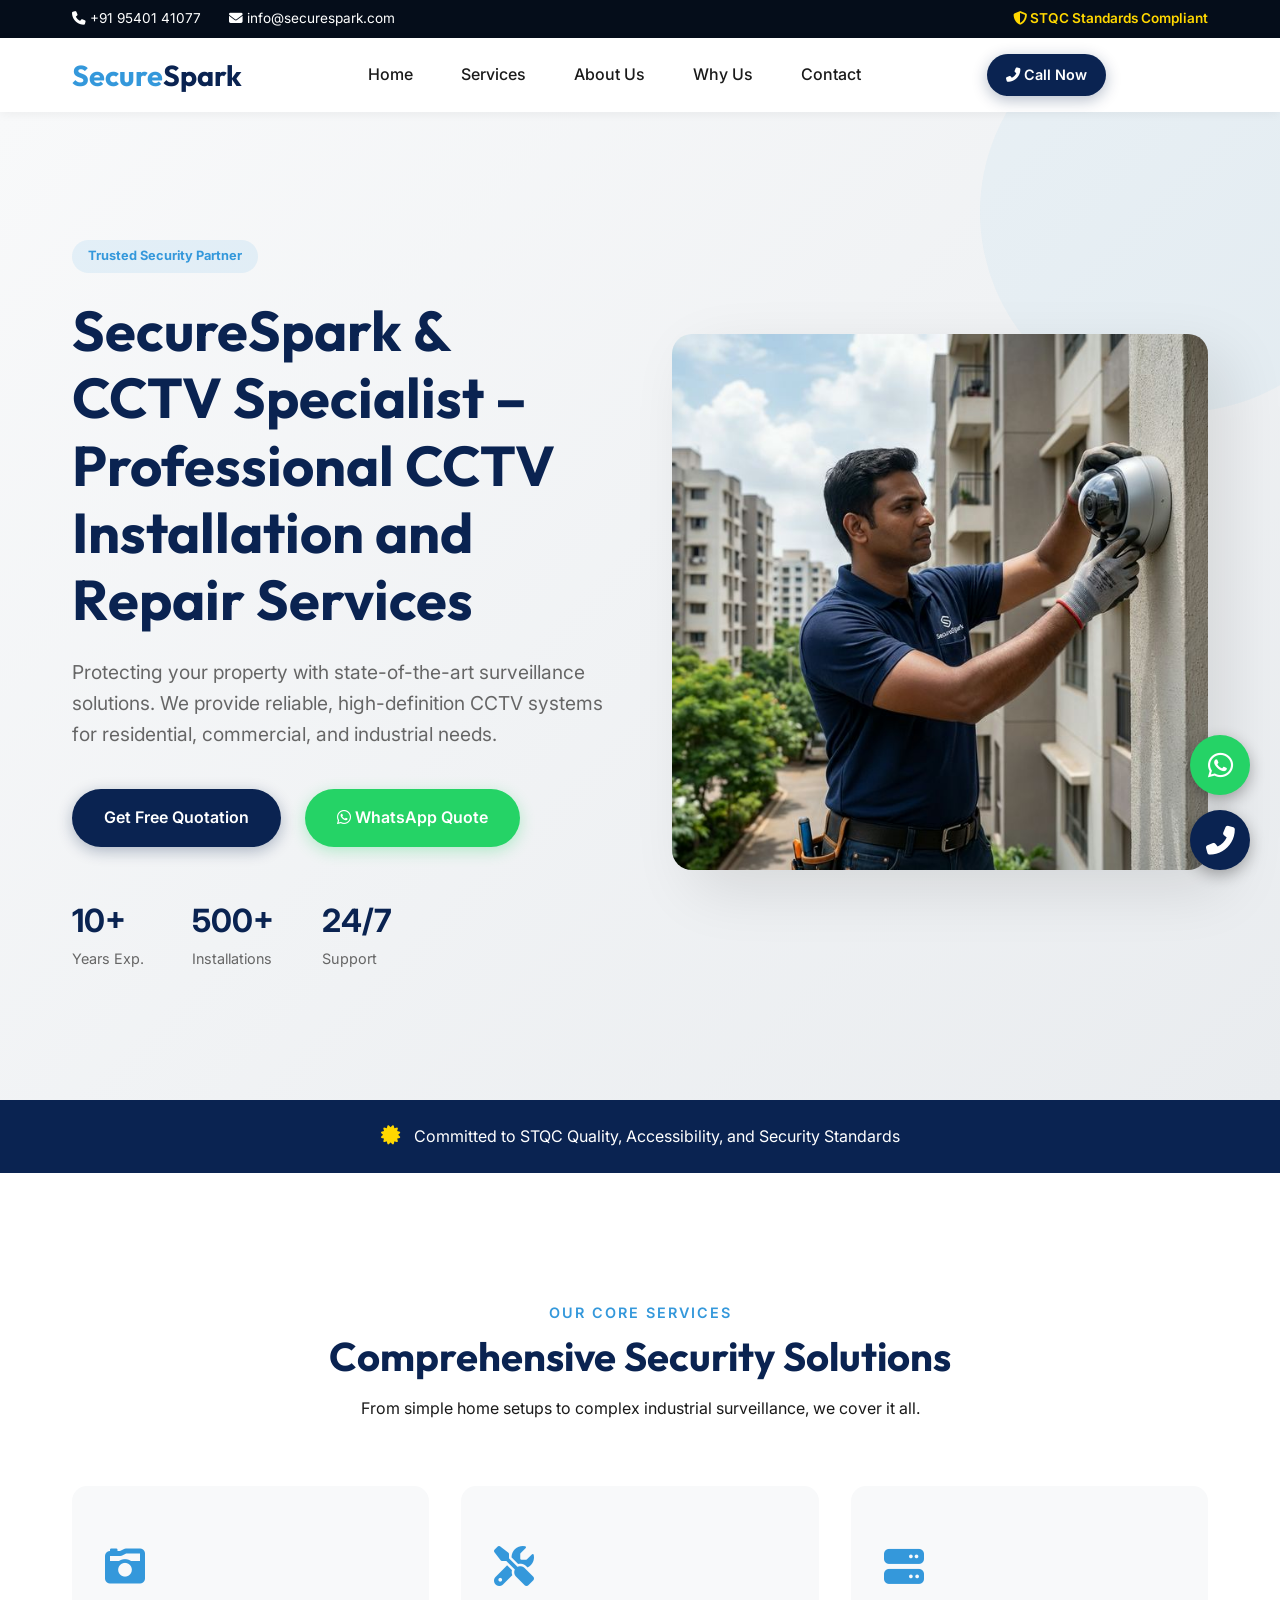
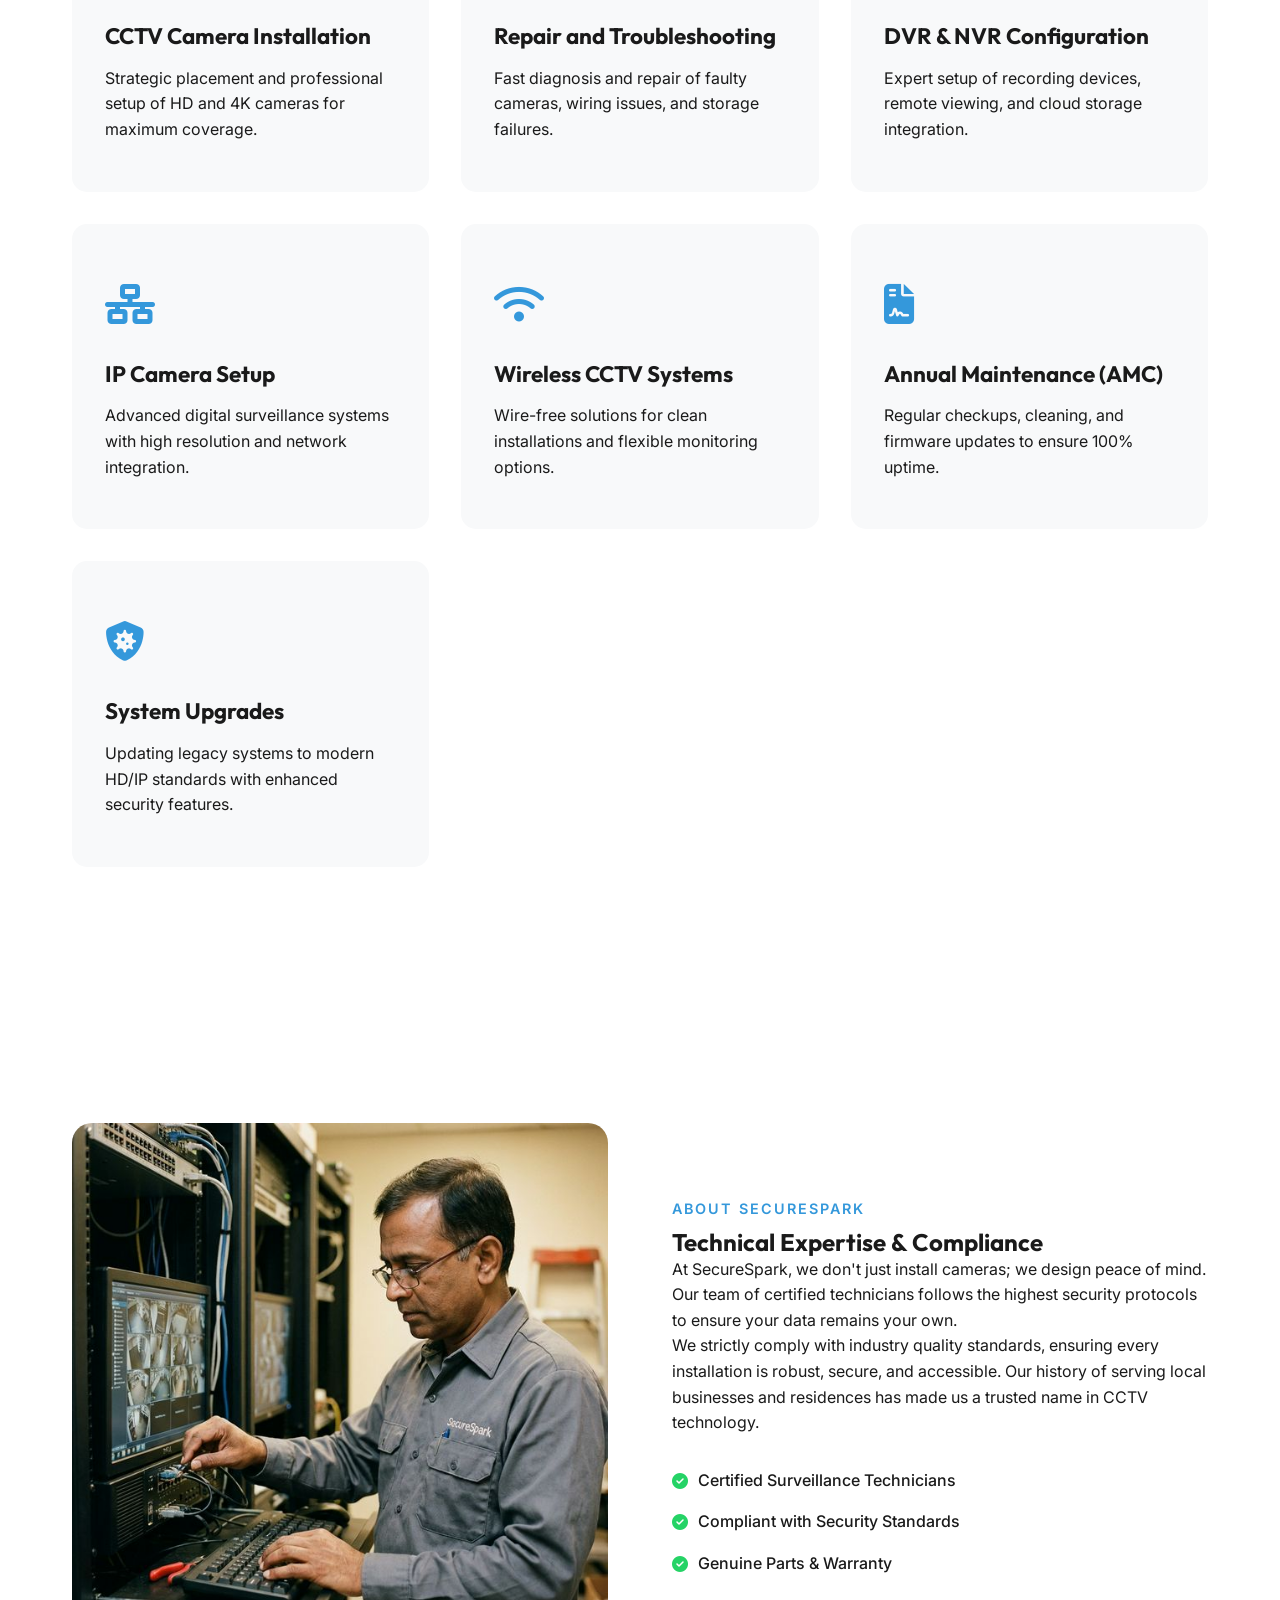
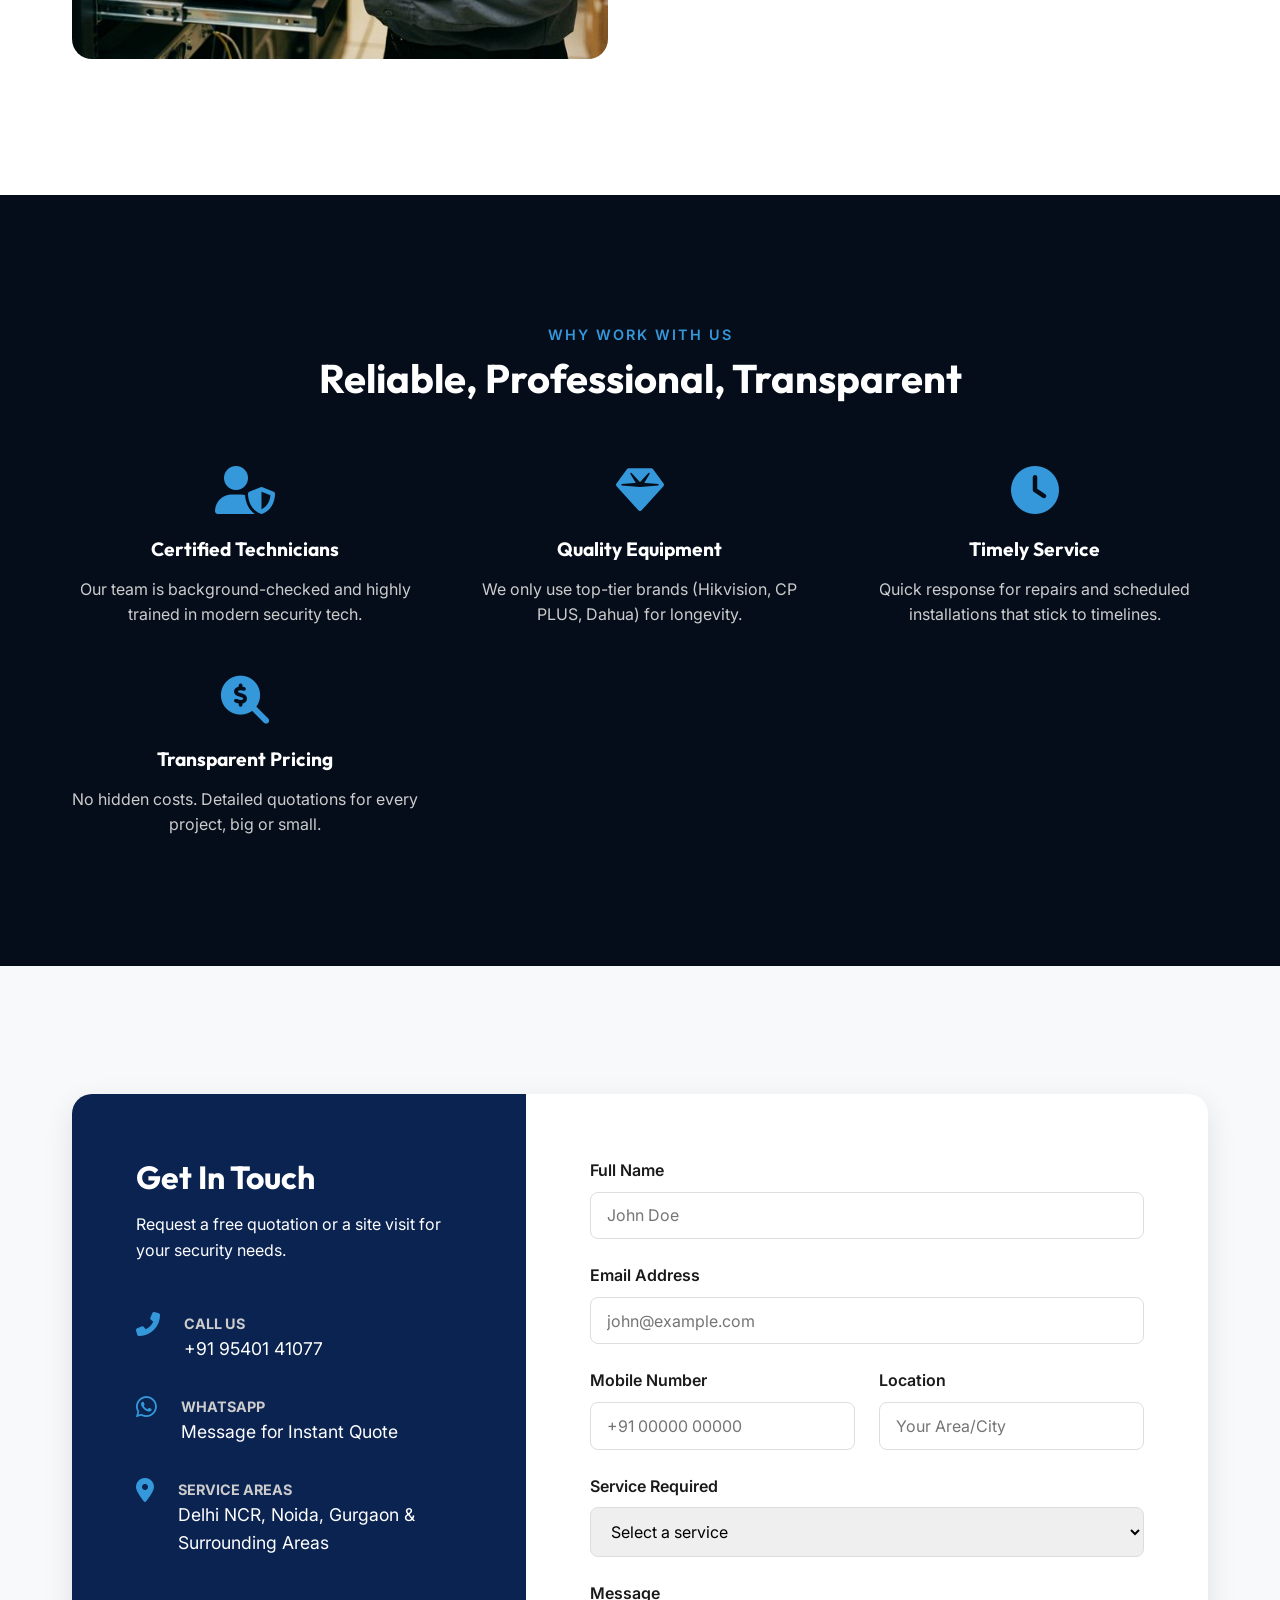
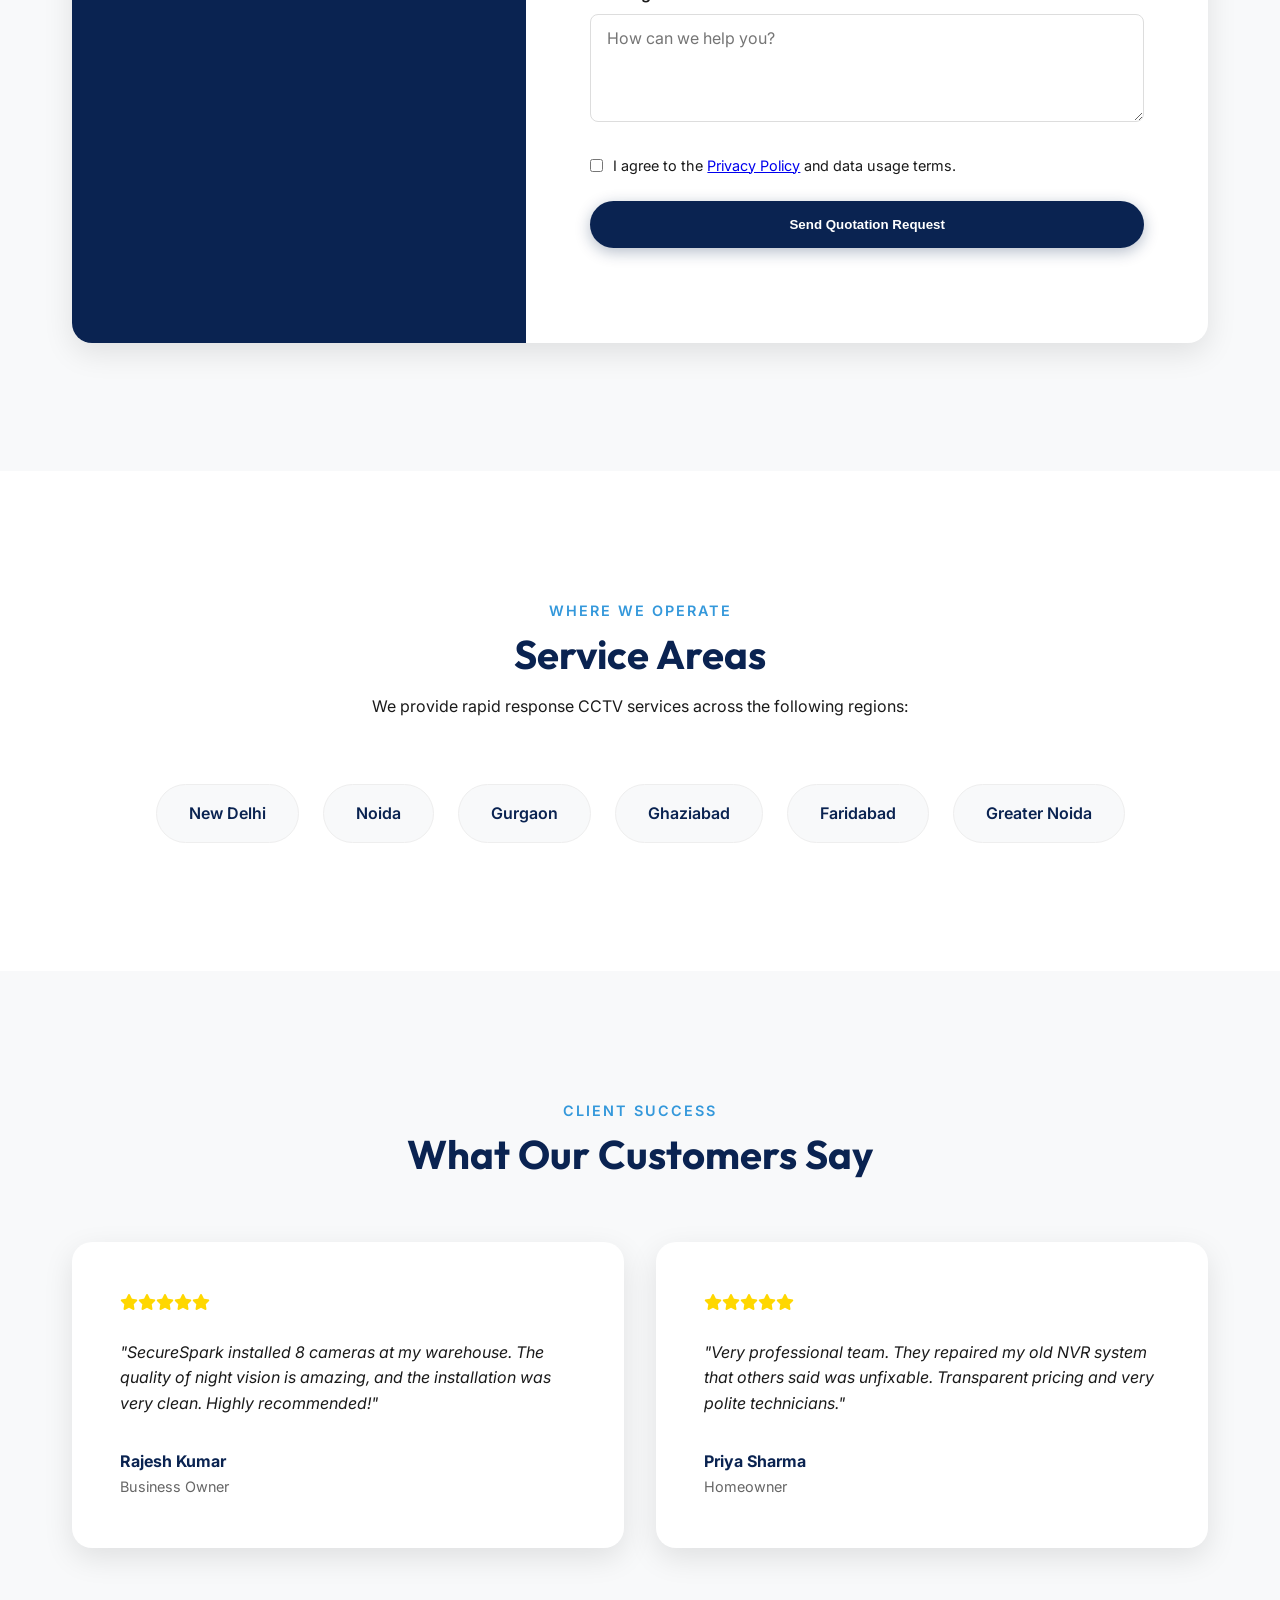
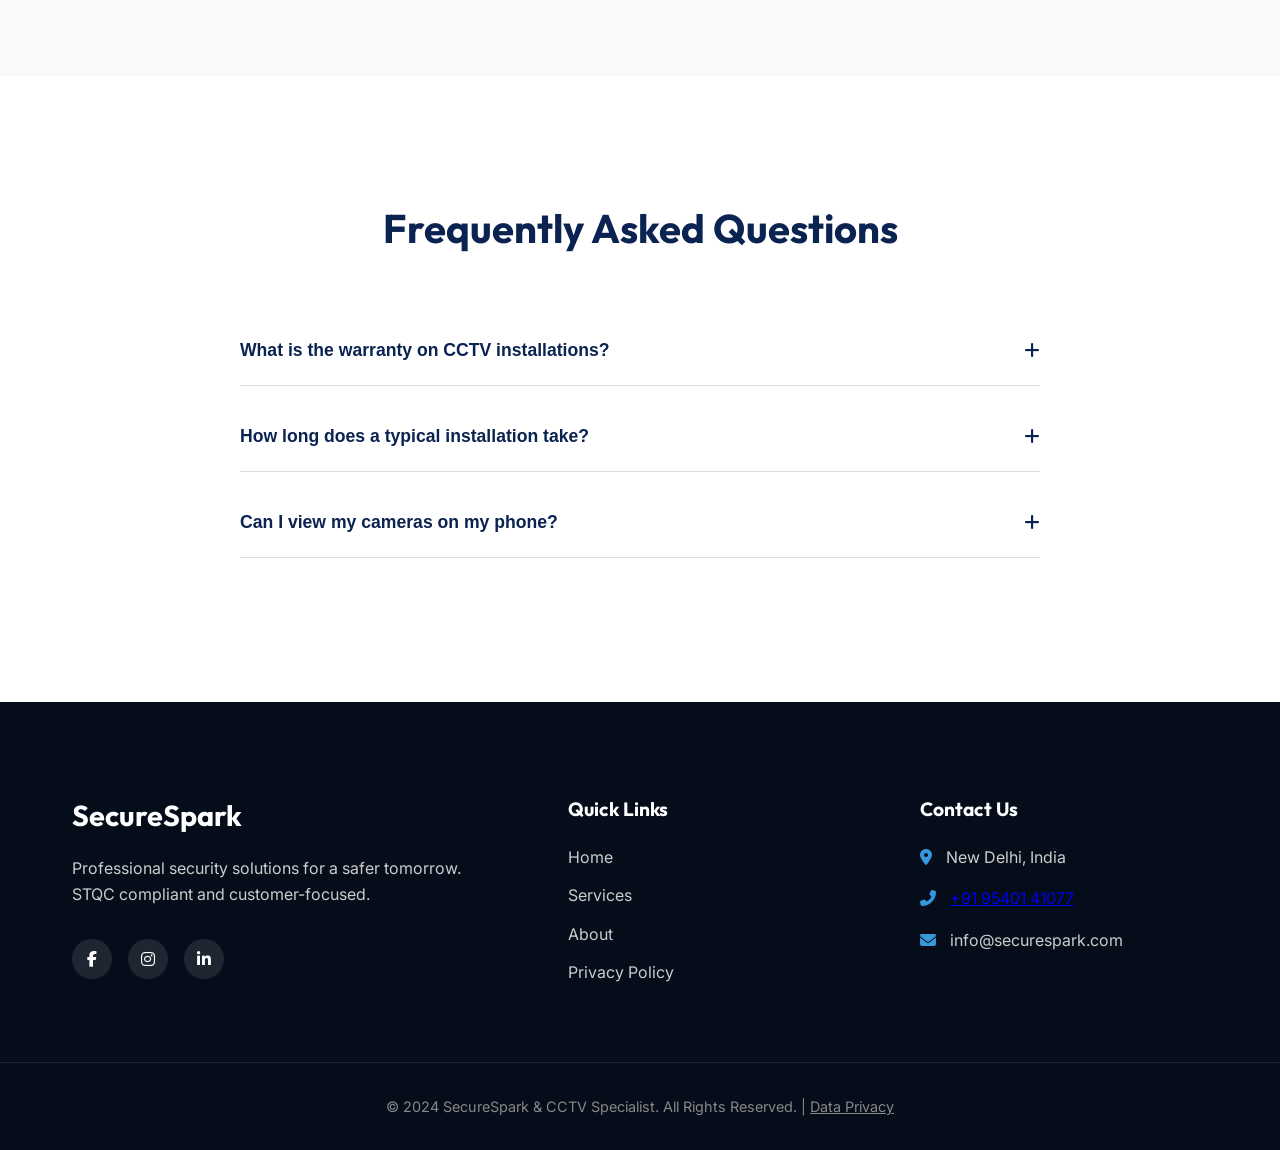
<file: index.html>
<!DOCTYPE html>
<html lang="en">

<head>
    <meta charset="UTF-8">
    <meta name="viewport" content="width=device-width, initial-scale=1.0">
    <title>SecureSpark & CCTV Specialist - Professional CCTV Installation & Repair</title>
    <meta name="description"
        content="Professional CCTV installation, repair, and maintenance services for residential and commercial clients. Get a free quotation today. Secure your space with SecureSpark.">
    <meta name="keywords"
        content="CCTV installation near me, CCTV repair service, security camera installation, SecureSpark CCTV, security systems India">

    <!-- Favicon (Placeholder) -->
    <link rel="icon" type="image/x-icon" href="/assets/favicon.ico">

    <!-- Google Fonts -->
    <link rel="preconnect" href="https://fonts.googleapis.com">
    <link rel="preconnect" href="https://fonts.gstatic.com" crossorigin>
    <link
        href="https://fonts.googleapis.com/css2?family=Outfit:wght@300;400;600;700&family=Inter:wght@400;500;700&display=swap"
        rel="stylesheet">

    <!-- Font Awesome for Icons (using CDN for simplicity and performance) -->
    <link rel="stylesheet" href="https://cdnjs.cloudflare.com/ajax/libs/font-awesome/6.5.1/css/all.min.css">

    <!-- CSS Styles -->
    <link rel="stylesheet" href="styles.css">



    <!-- Structured Data (JSON-LD) for SEO -->
    <script type="application/ld+json">
    {
      "@context": "https://schema.org",
      "@type": "LocalBusiness",
      "name": "SecureSpark & CCTV Specialist",
      "image": "assets/hero-cctv.webp",
      "@id": "",
      "url": "https://www.securespark.com",
      "telephone": "+919540141077",
      "address": {
        "@type": "PostalAddress",
        "streetAddress": "Main Area",
        "addressLocality": "New Delhi",
        "addressRegion": "Delhi",
        "postalCode": "110001",
        "addressCountry": "IN"
      },
      "geo": {
        "@type": "GeoCoordinates",
        "latitude": 28.6139,
        "longitude": 77.2090
      },
      "openingHoursSpecification": {
        "@type": "OpeningHoursSpecification",
        "dayOfWeek": [
          "Monday",
          "Tuesday",
          "Wednesday",
          "Thursday",
          "Friday",
          "Saturday",
          "Sunday"
        ],
        "opens": "00:00",
        "closes": "23:59"
      },
      "sameAs": [
        "https://www.facebook.com/securespark",
        "https://www.instagram.com/securespark"
      ]
    }
    </script>
</head>

<body>
    <!-- Top Bar -->
    <div class="top-bar">
        <div class="container flex-between">
            <div class="contact-info">
                <a href="tel:+919540141077"><i class="fas fa-phone"></i> +91 95401 41077</a>
                <a href="mailto:info@securespark.com"><i class="fas fa-envelope"></i> info@securespark.com</a>
            </div>
            <div class="top-actions">
                <span class="stqc-tag"><i class="fas fa-shield-alt"></i> STQC Standards Compliant</span>
            </div>
        </div>
    </div>

    <!-- Header / Navbar -->
    <header class="header" id="header">
        <nav class="container navbar">
            <a href="/" class="logo">
                <span class="spark">Secure</span>Spark
            </a>
            <ul class="nav-links">
                <li><a href="#home">Home</a></li>
                <li><a href="#services">Services</a></li>
                <li><a href="#about">About Us</a></li>
                <li><a href="#why-choose-us">Why Us</a></li>
                <li><a href="#contact">Contact</a></li>
            </ul>
            <div class="nav-cta">
                <a href="tel:+919540141077" class="btn btn-primary small-btn"><i class="fas fa-phone-alt"></i> Call
                    Now</a>
            </div>
            <div class="mobile-menu-btn" id="menu-btn">
                <span></span>
                <span></span>
                <span></span>
            </div>
        </nav>
    </header>

    <main>
        <!-- Hero Section -->
        <section id="home" class="hero">
            <div class="container grid-2">
                <div class="hero-content">
                    <span class="badge">Trusted Security Partner</span>
                    <h1>SecureSpark & CCTV Specialist – Professional CCTV Installation and Repair Services</h1>
                    <p>Protecting your property with state-of-the-art surveillance solutions. We provide reliable,
                        high-definition CCTV systems for residential, commercial, and industrial needs.</p>
                    <div class="hero-btns">
                        <a href="#contact" class="btn btn-primary">Get Free Quotation</a>
                        <a href="https://wa.me/919540141077" class="btn btn-secondary"><i class="fab fa-whatsapp"></i>
                            WhatsApp Quote</a>
                    </div>
                    <div class="hero-stats">
                        <div class="stat-item">
                            <span class="stat-num">10+</span>
                            <span class="stat-text">Years Exp.</span>
                        </div>
                        <div class="stat-item">
                            <span class="stat-num">500+</span>
                            <span class="stat-text">Installations</span>
                        </div>
                        <div class="stat-item">
                            <span class="stat-num">24/7</span>
                            <span class="stat-text">Support</span>
                        </div>
                    </div>
                </div>
                <div class="hero-image">
                    <div class="img-wrapper">
                        <img src="assets/hero-v3.png" alt="Professional Indian CCTV Installation - SecureSpark"
                            id="hero-img">
                    </div>
                </div>
            </div>
        </section>

        <!-- Quality Standards Banner -->
        <section class="stqc-banner">
            <div class="container">
                <div class="banner-content">
                    <i class="fas fa-certificate"></i>
                    <span>Committed to STQC Quality, Accessibility, and Security Standards</span>
                </div>
            </div>
        </section>

        <!-- Services Section -->
        <section id="services" class="services">
            <div class="container">
                <div class="section-header">
                    <span class="subheading">Our Core Services</span>
                    <h2>Comprehensive Security Solutions</h2>
                    <p>From simple home setups to complex industrial surveillance, we cover it all.</p>
                </div>
                <div class="services-grid">
                    <div class="service-card">
                        <div class="icon"><i class="fas fa-camera-retro"></i></div>
                        <h3>CCTV Camera Installation</h3>
                        <p>Strategic placement and professional setup of HD and 4K cameras for maximum coverage.</p>
                    </div>
                    <div class="service-card">
                        <div class="icon"><i class="fas fa-tools"></i></div>
                        <h3>Repair and Troubleshooting</h3>
                        <p>Fast diagnosis and repair of faulty cameras, wiring issues, and storage failures.</p>
                    </div>
                    <div class="service-card">
                        <div class="icon"><i class="fas fa-server"></i></div>
                        <h3>DVR & NVR Configuration</h3>
                        <p>Expert setup of recording devices, remote viewing, and cloud storage integration.</p>
                    </div>
                    <div class="service-card">
                        <div class="icon"><i class="fas fa-network-wired"></i></div>
                        <h3>IP Camera Setup</h3>
                        <p>Advanced digital surveillance systems with high resolution and network integration.</p>
                    </div>
                    <div class="service-card">
                        <div class="icon"><i class="fas fa-wifi"></i></div>
                        <h3>Wireless CCTV Systems</h3>
                        <p>Wire-free solutions for clean installations and flexible monitoring options.</p>
                    </div>
                    <div class="service-card">
                        <div class="icon"><i class="fas fa-file-contract"></i></div>
                        <h3>Annual Maintenance (AMC)</h3>
                        <p>Regular checkups, cleaning, and firmware updates to ensure 100% uptime.</p>
                    </div>
                    <div class="service-card">
                        <div class="icon"><i class="fas fa-shield-virus"></i></div>
                        <h3>System Upgrades</h3>
                        <p>Updating legacy systems to modern HD/IP standards with enhanced security features.</p>
                    </div>
                </div>
            </div>
        </section>

        <!-- About Section -->
        <section id="about" class="about">
            <div class="container grid-2 align-center">
                <div class="about-image">
                    <img src="assets/about-v3.png" alt="SecureSpark Indian Technician at work">
                </div>
                <div class="about-content">
                    <span class="subheading">About SecureSpark</span>
                    <h2>Technical Expertise & Compliance</h2>
                    <p>At SecureSpark, we don't just install cameras; we design peace of mind. Our team of certified
                        technicians follows the highest security protocols to ensure your data remains your own.</p>
                    <p>We strictly comply with industry quality standards, ensuring every installation is robust,
                        secure, and accessible. Our history of serving local businesses and residences has made us a
                        trusted name in CCTV technology.</p>
                    <ul class="about-list">
                        <li><i class="fas fa-check-circle"></i> Certified Surveillance Technicians</li>
                        <li><i class="fas fa-check-circle"></i> Compliant with Security Standards</li>
                        <li><i class="fas fa-check-circle"></i> Genuine Parts & Warranty</li>
                    </ul>
                </div>
            </div>
        </section>

        <!-- Why Choose Us -->
        <section id="why-choose-us" class="why-us">
            <div class="container">
                <div class="section-header">
                    <span class="subheading">Why Work With Us</span>
                    <h2>Reliable, Professional, Transparent</h2>
                </div>
                <div class="why-grid">
                    <div class="why-item">
                        <i class="fas fa-user-shield"></i>
                        <h4>Certified Technicians</h4>
                        <p>Our team is background-checked and highly trained in modern security tech.</p>
                    </div>
                    <div class="why-item">
                        <i class="fas fa-gem"></i>
                        <h4>Quality Equipment</h4>
                        <p>We only use top-tier brands (Hikvision, CP PLUS, Dahua) for longevity.</p>
                    </div>
                    <div class="why-item">
                        <i class="fas fa-clock"></i>
                        <h4>Timely Service</h4>
                        <p>Quick response for repairs and scheduled installations that stick to timelines.</p>
                    </div>
                    <div class="why-item">
                        <i class="fas fa-search-dollar"></i>
                        <h4>Transparent Pricing</h4>
                        <p>No hidden costs. Detailed quotations for every project, big or small.</p>
                    </div>
                </div>
            </div>
        </section>

        <!-- Contact Section -->
        <section id="contact" class="contact">
            <div class="container">
                <div class="contact-box">
                    <div class="contact-info-panel">
                        <h3>Get In Touch</h3>
                        <p>Request a free quotation or a site visit for your security needs.</p>
                        <ul class="contact-details">
                            <li>
                                <i class="fas fa-phone-alt"></i>
                                <div>
                                    <span>Call Us</span>
                                    <a href="tel:+919540141077">+91 95401 41077</a>
                                </div>
                            </li>
                            <li>
                                <i class="fab fa-whatsapp"></i>
                                <div>
                                    <span>WhatsApp</span>
                                    <a href="https://wa.me/919540141077">Message for Instant Quote</a>
                                </div>
                            </li>
                            <li>
                                <i class="fas fa-map-marker-alt"></i>
                                <div>
                                    <span>Service Areas</span>
                                    <p>Delhi NCR, Noida, Gurgaon & Surrounding Areas</p>
                                </div>
                            </li>
                        </ul>
                        <div class="map-placeholder">
                            <iframe
                                src="https://www.google.com/maps/embed?pb=!1m18!1m12!1m3!1d224345.8392350762!2d77.0688975!3d28.5272803!2m3!1f0!2f0!3f0!3m2!1i1024!2i768!4f13.1!3m3!1m2!1s0x390cfd5b347eb111%3A0xa2e424213d284e3e!2sNew%20Delhi%2C%20Delhi!5e0!3m2!1sen!2sin!4v1700000000000!5m2!1sen!2sin"
                                width="100%" height="250" style="border:0; border-radius: 10px; margin-top: 2rem;"
                                allowfullscreen="" loading="lazy"></iframe>
                        </div>
                    </div>
                    <div class="contact-form-panel">
                        <form id="quote-form" action="https://formspree.io/f/mqedyjbg" method="POST">
                            <input type="hidden" name="_to" value="djsanz57@gmail.com">
                            <div class="form-group">
                                <label for="name">Full Name</label>
                                <input type="text" id="name" name="name" placeholder="John Doe" required>
                            </div>
                            <div class="form-group">
                                <label for="email">Email Address</label>
                                <input type="email" id="email" name="email" placeholder="john@example.com" required>
                            </div>
                            <div class="form-row">
                                <div class="form-group">
                                    <label for="phone">Mobile Number</label>
                                    <input type="tel" id="phone" name="phone" placeholder="+91 00000 00000" required>
                                </div>
                                <div class="form-group">
                                    <label for="location">Location</label>
                                    <input type="text" id="location" name="location" placeholder="Your Area/City"
                                        required>
                                </div>
                            </div>
                            <div class="form-group">
                                <label for="service">Service Required</label>
                                <select id="service" name="service" required>
                                    <option value="" disabled selected>Select a service</option>
                                    <option value="installation">CCTV Camera Installation</option>
                                    <option value="repair">CCTV Repair & Troubleshooting</option>
                                    <option value="dvr-nvr">DVR/NVR Configuration</option>
                                    <option value="ip-camera">IP Camera Setup</option>
                                    <option value="wireless">Wireless CCTV Systems</option>
                                    <option value="amc">Annual Maintenance Contract (AMC)</option>
                                    <option value="upgrade">System Upgrade & Enhancement</option>
                                    <option value="other">Other Inquiry</option>
                                </select>
                            </div>
                            <div class="form-group">
                                <label for="message">Message</label>
                                <textarea id="message" name="message" rows="4"
                                    placeholder="How can we help you?"></textarea>
                            </div>
                            <div class="form-consent">
                                <input type="checkbox" id="consent" required>
                                <label for="consent">I agree to the <a href="privacy.html">Privacy Policy</a> and data
                                    usage terms.</label>
                            </div>


                            <button type="submit" class="btn btn-primary full-width">Send Quotation Request</button>
                            <p id="form-status" class="form-status"></p>
                        </form>
                    </div>
                </div>
            </div>
        </section>

        <!-- Service Areas -->
        <section class="areas">
            <div class="container">
                <div class="section-header">
                    <span class="subheading">Where We Operate</span>
                    <h2>Service Areas</h2>
                    <p>We provide rapid response CCTV services across the following regions:</p>
                </div>
                <div class="areas-flex">
                    <div class="area-item">New Delhi</div>
                    <div class="area-item">Noida</div>
                    <div class="area-item">Gurgaon</div>
                    <div class="area-item">Ghaziabad</div>
                    <div class="area-item">Faridabad</div>
                    <div class="area-item">Greater Noida</div>
                </div>
            </div>
        </section>

        <!-- Testimonials -->
        <section class="testimonials">
            <div class="container">
                <div class="section-header">
                    <span class="subheading">Client Success</span>
                    <h2>What Our Customers Say</h2>
                </div>
                <div class="testimonial-grid">
                    <div class="testimonial-card">
                        <div class="stars"><i class="fas fa-star"></i><i class="fas fa-star"></i><i
                                class="fas fa-star"></i><i class="fas fa-star"></i><i class="fas fa-star"></i></div>
                        <p>"SecureSpark installed 8 cameras at my warehouse. The quality of night vision is amazing, and
                            the installation was very clean. Highly recommended!"</p>
                        <div class="user">
                            <strong>Rajesh Kumar</strong>
                            <span>Business Owner</span>
                        </div>
                    </div>
                    <div class="testimonial-card">
                        <div class="stars"><i class="fas fa-star"></i><i class="fas fa-star"></i><i
                                class="fas fa-star"></i><i class="fas fa-star"></i><i class="fas fa-star"></i></div>
                        <p>"Very professional team. They repaired my old NVR system that others said was unfixable.
                            Transparent pricing and very polite technicians."</p>
                        <div class="user">
                            <strong>Priya Sharma</strong>
                            <span>Homeowner</span>
                        </div>
                    </div>
                </div>
            </div>
        </section>

        <!-- FAQ Section -->
        <section class="faq">
            <div class="container">
                <div class="section-header">
                    <h2>Frequently Asked Questions</h2>
                </div>
                <div class="faq-container">
                    <div class="faq-item">
                        <button class="faq-question">What is the warranty on CCTV installations? <i
                                class="fas fa-plus"></i></button>
                        <div class="faq-answer">
                            <p>We provide a 1-year on-site warranty for our installation services, and the hardware
                                warranty (usually 1-2 years) is provided by the manufacturer (Hikvision, CP PLUS, etc.).
                            </p>
                        </div>
                    </div>
                    <div class="faq-item">
                        <button class="faq-question">How long does a typical installation take? <i
                                class="fas fa-plus"></i></button>
                        <div class="faq-answer">
                            <p>For a standard 4-camera setup in a residential setting, it usually takes 4-6 hours.
                                Commercial projects depend on the scale and complexity of the wiring.</p>
                        </div>
                    </div>
                    <div class="faq-item">
                        <button class="faq-question">Can I view my cameras on my phone? <i
                                class="fas fa-plus"></i></button>
                        <div class="faq-answer">
                            <p>Yes, all our DVR/NVR systems support remote viewing. We configure the app on your mobile
                                device as part of the installation process.</p>
                        </div>
                    </div>
                </div>
            </div>
        </section>
    </main>

    <!-- Footer -->
    <footer class="footer">
        <div class="container footer-grid">
            <div class="footer-brand">
                <a href="/" class="logo">SecureSpark</a>
                <p>Professional security solutions for a safer tomorrow. STQC compliant and customer-focused.</p>
                <div class="social-links">
                    <a href="#"><i class="fab fa-facebook-f"></i></a>
                    <a href="#"><i class="fab fa-instagram"></i></a>
                    <a href="#"><i class="fab fa-linkedin-in"></i></a>
                </div>
            </div>
            <div class="footer-links">
                <h4>Quick Links</h4>
                <ul>
                    <li><a href="#home">Home</a></li>
                    <li><a href="#services">Services</a></li>
                    <li><a href="#about">About</a></li>
                    <li><a href="privacy.html">Privacy Policy</a></li>
                </ul>
            </div>
            <div class="footer-contact">
                <h4>Contact Us</h4>
                <p><i class="fas fa-map-marker-alt"></i> New Delhi, India</p>
                <p><i class="fas fa-phone-alt"></i> <a href="tel:+919540141077">+91 95401 41077</a></p>
                <p><i class="fas fa-envelope"></i> info@securespark.com</p>
            </div>
        </div>
        <div class="footer-bottom">
            <p>&copy; 2024 SecureSpark & CCTV Specialist. All Rights Reserved. | <a href="privacy.html">Data Privacy</a>
            </p>
        </div>
    </footer>

    <!-- Floating Action Buttons -->
    <div class="floating-actions">
        <a href="https://wa.me/919540141077" class="float-btn whatsapp" aria-label="Chat on WhatsApp">
            <i class="fab fa-whatsapp"></i>
        </a>
        <a href="tel:+919540141077" class="float-btn call" aria-label="Call Now">
            <i class="fas fa-phone-alt"></i>
        </a>
    </div>

    <script src="scripts.js"></script>
</body>

</html>
</file>
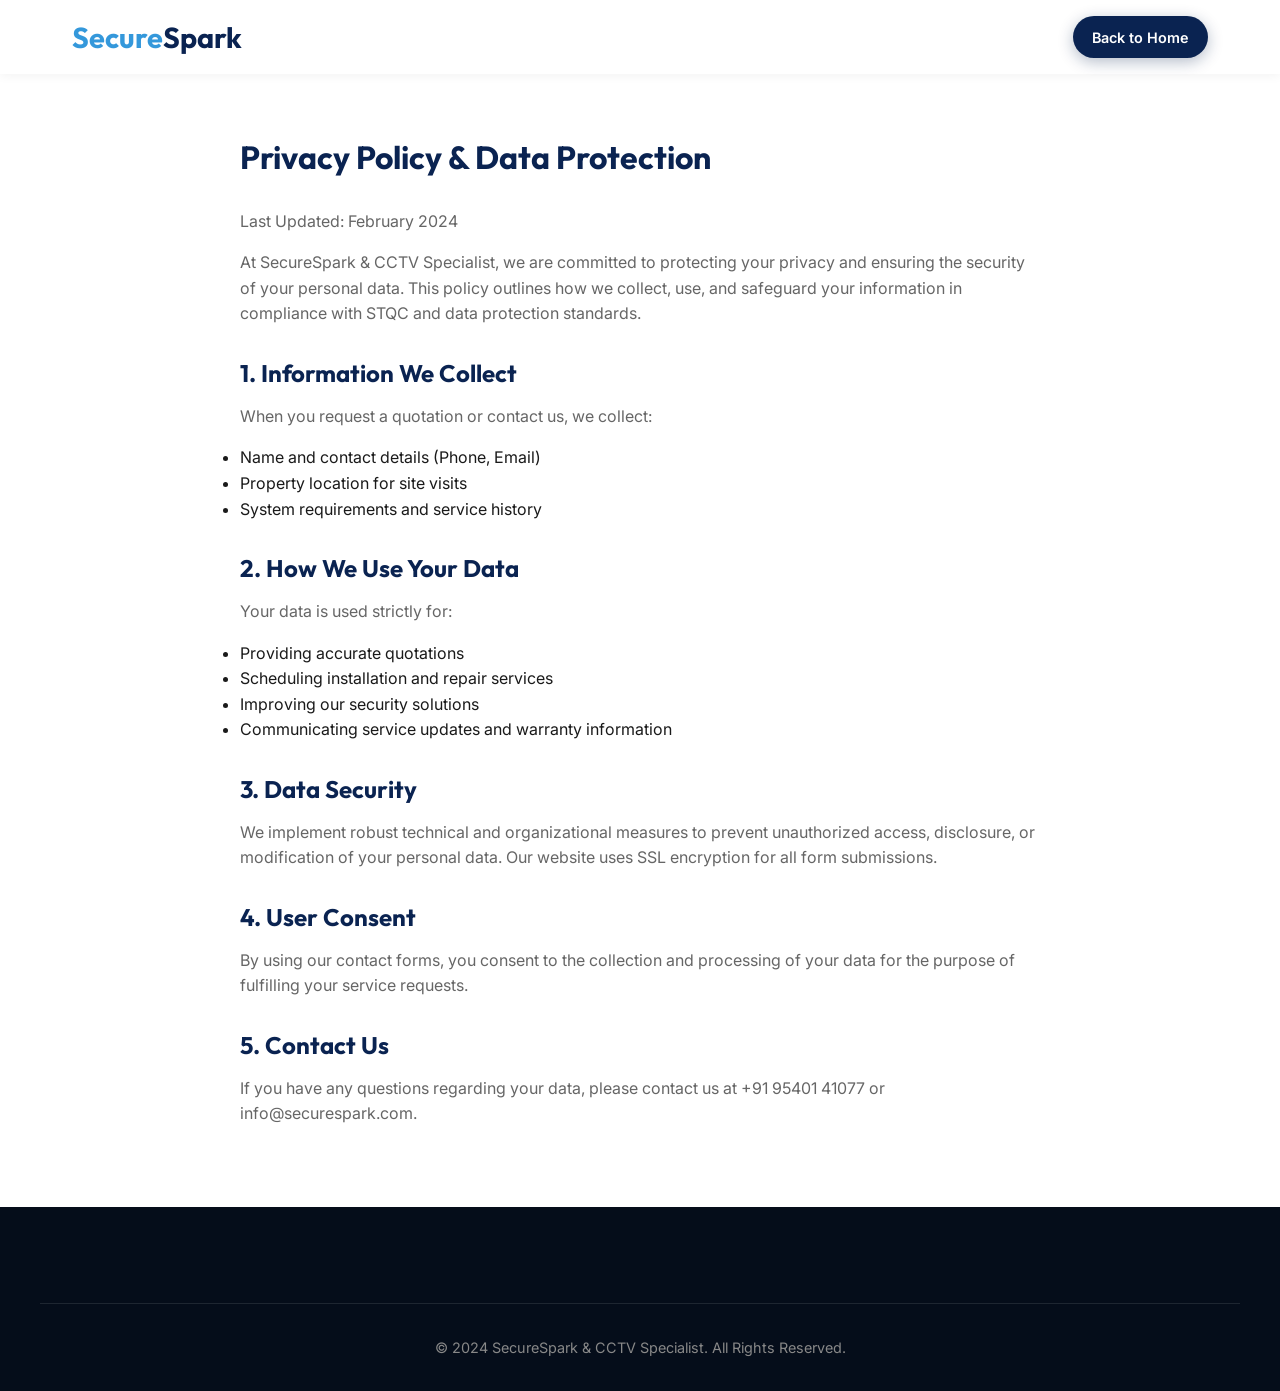
<file: privacy.html>
<!DOCTYPE html>
<html lang="en">

<head>
    <meta charset="UTF-8">
    <meta name="viewport" content="width=device-width, initial-scale=1.0">
    <title>Privacy Policy - SecureSpark & CCTV Specialist</title>
    <link rel="stylesheet" href="styles.css">
    <link
        href="https://fonts.googleapis.com/css2?family=Outfit:wght@300;400;600;700&family=Inter:wght@400;500;700&display=swap"
        rel="stylesheet">
    <style>
        .privacy-content {
            padding: 4rem 0;
            max-width: 800px;
            margin: 0 auto;
        }

        .privacy-content h1 {
            margin-bottom: 2rem;
            color: var(--primary);
        }

        .privacy-content h2 {
            margin: 2rem 0 1rem;
            color: var(--primary);
        }

        .privacy-content p {
            margin-bottom: 1rem;
            color: var(--text-muted);
        }
    </style>
</head>

<body>
    <header class="header">
        <nav class="container navbar">
            <a href="index.html" class="logo"><span class="spark">Secure</span>Spark</a>
            <a href="index.html" class="btn btn-primary small-btn">Back to Home</a>
        </nav>
    </header>

    <main class="container privacy-content">
        <h1>Privacy Policy & Data Protection</h1>
        <p>Last Updated: February 2024</p>

        <p>At SecureSpark & CCTV Specialist, we are committed to protecting your privacy and ensuring the security of
            your personal data. This policy outlines how we collect, use, and safeguard your information in compliance
            with STQC and data protection standards.</p>

        <h2>1. Information We Collect</h2>
        <p>When you request a quotation or contact us, we collect:</p>
        <ul>
            <li>Name and contact details (Phone, Email)</li>
            <li>Property location for site visits</li>
            <li>System requirements and service history</li>
        </ul>

        <h2>2. How We Use Your Data</h2>
        <p>Your data is used strictly for:</p>
        <ul>
            <li>Providing accurate quotations</li>
            <li>Scheduling installation and repair services</li>
            <li>Improving our security solutions</li>
            <li>Communicating service updates and warranty information</li>
        </ul>

        <h2>3. Data Security</h2>
        <p>We implement robust technical and organizational measures to prevent unauthorized access, disclosure, or
            modification of your personal data. Our website uses SSL encryption for all form submissions.</p>

        <h2>4. User Consent</h2>
        <p>By using our contact forms, you consent to the collection and processing of your data for the purpose of
            fulfilling your service requests.</p>

        <h2>5. Contact Us</h2>
        <p>If you have any questions regarding your data, please contact us at +91 95401 41077 or info@securespark.com.
        </p>
    </main>

    <footer class="footer">
        <div class="container footer-bottom">
            <p>&copy; 2024 SecureSpark & CCTV Specialist. All Rights Reserved.</p>
        </div>
    </footer>
</body>

</html>
</file>
<file: styles.css>
:root {
    /* Color Palette */
    --primary: #0a2351;
    /* Dark Blue */
    --secondary: #25d366;
    /* WhatsApp Green */
    --accent: #3498db;
    /* Light Blue */
    --text-dark: #1a1a1a;
    --text-light: #f4f4f4;
    --text-muted: #666;
    --bg-light: #ffffff;
    --bg-grey: #f8f9fa;
    --bg-dark: #050d1a;
    --white: #ffffff;
    --shadow: 0 10px 30px rgba(0, 0, 0, 0.1);
    --transition: all 0.3s ease;
}

* {
    margin: 0;
    padding: 0;
    box-sizing: border-box;
}

html {
    scroll-behavior: smooth;
}

body {
    font-family: 'Inter', sans-serif;
    line-height: 1.6;
    color: var(--text-dark);
    background: var(--bg-light);
    overflow-x: hidden;
}

h1,
h2,
h3,
h4,
.logo {
    font-family: 'Outfit', sans-serif;
    font-weight: 700;
    line-height: 1.2;
}

.container {
    max-width: 1200px;
    margin: 0 auto;
    padding: 0 2rem;
}

.flex-between {
    display: flex;
    justify-content: space-between;
    align-items: center;
}

.grid-2 {
    display: grid;
    grid-template-columns: 1fr 1fr;
    gap: 4rem;
    align-items: center;
}

/* Typography Helpers */
.section-header {
    text-align: center;
    margin-bottom: 4rem;
}

.section-header h2 {
    font-size: 2.5rem;
    color: var(--primary);
    margin-bottom: 1rem;
}

.subheading {
    display: block;
    text-transform: uppercase;
    color: var(--accent);
    letter-spacing: 2px;
    font-weight: 600;
    font-size: 0.9rem;
    margin-bottom: 0.5rem;
}

/* Buttons */
.btn {
    display: inline-block;
    padding: 1rem 2rem;
    border-radius: 50px;
    font-weight: 600;
    text-decoration: none;
    transition: var(--transition);
    cursor: pointer;
    border: none;
    text-align: center;
}

.btn-primary {
    background: var(--primary);
    color: var(--white);
    box-shadow: 0 4px 15px rgba(10, 35, 81, 0.3);
}

.btn-primary:hover {
    background: var(--accent);
    transform: translateY(-3px);
}

.btn-secondary {
    background: var(--secondary);
    color: var(--white);
    box-shadow: 0 4px 15px rgba(37, 211, 102, 0.3);
}

.btn-secondary:hover {
    background: #1eb954;
    transform: translateY(-3px);
}

.small-btn {
    padding: 0.6rem 1.2rem;
    font-size: 0.9rem;
}

/* Top Bar */
.top-bar {
    background: var(--bg-dark);
    color: var(--white);
    padding: 0.5rem 0;
    font-size: 0.85rem;
}

.top-bar a {
    color: var(--white);
    text-decoration: none;
    margin-right: 1.5rem;
}

.stqc-tag {
    color: #ffd700;
    font-weight: 600;
}

/* Header */
.header {
    background: var(--white);
    padding: 1rem 0;
    position: sticky;
    top: 0;
    z-index: 1000;
    box-shadow: 0 2px 10px rgba(0, 0, 0, 0.05);
}

.navbar {
    display: flex;
    justify-content: space-between;
    align-items: center;
}

.logo {
    font-size: 1.8rem;
    color: var(--primary);
    text-decoration: none;
}

.logo .spark {
    color: var(--accent);
}

.nav-links {
    display: flex;
    list-style: none;
}

.nav-links li a {
    text-decoration: none;
    color: var(--text-dark);
    margin: 0 1.5rem;
    font-weight: 500;
    transition: var(--transition);
}

.nav-links li a:hover {
    color: var(--accent);
}

/* Hero Section */
.hero {
    padding: 8rem 0;
    background: linear-gradient(135deg, #f8f9fa 0%, #e9ecef 100%);
    position: relative;
    overflow: hidden;
}

.hero::before {
    content: '';
    position: absolute;
    top: -100px;
    right: -100px;
    width: 400px;
    height: 400px;
    background: rgba(52, 152, 219, 0.05);
    border-radius: 50%;
}

.badge {
    display: inline-block;
    padding: 0.4rem 1rem;
    background: rgba(52, 152, 219, 0.1);
    color: var(--accent);
    border-radius: 20px;
    font-size: 0.8rem;
    font-weight: 700;
    margin-bottom: 1.5rem;
}

.hero h1 {
    font-size: 3.5rem;
    margin-bottom: 1.5rem;
    color: var(--primary);
}

.hero p {
    font-size: 1.2rem;
    color: var(--text-muted);
    margin-bottom: 2.5rem;
    max-width: 600px;
}

.hero-btns {
    display: flex;
    gap: 1.5rem;
    margin-bottom: 3rem;
}

.hero-stats {
    display: flex;
    gap: 3rem;
}

.stat-num {
    display: block;
    font-size: 2rem;
    font-weight: 700;
    color: var(--primary);
}

.stat-text {
    font-size: 0.9rem;
    color: var(--text-muted);
}

.hero-image .img-wrapper {
    position: relative;
    z-index: 1;
}

.hero-image img {
    width: 100%;
    border-radius: 20px;
    box-shadow: 20px 20px 60px rgba(0, 0, 0, 0.1);
}

/* STQC Banner */
.stqc-banner {
    background: var(--primary);
    color: var(--white);
    padding: 1.5rem 0;
    text-align: center;
}

.banner-content i {
    color: #ffd700;
    margin-right: 10px;
    font-size: 1.2rem;
}

/* Services */
.services {
    padding: 8rem 0;
    background: var(--white);
}

.services-grid {
    display: grid;
    grid-template-columns: repeat(auto-fit, minmax(300px, 1fr));
    gap: 2rem;
}

.service-card {
    padding: 3rem 2rem;
    background: var(--bg-grey);
    border-radius: 15px;
    transition: var(--transition);
    border: 1px solid transparent;
}

.service-card:hover {
    transform: translateY(-10px);
    background: var(--white);
    box-shadow: var(--shadow);
    border-color: var(--accent);
}

.service-card .icon {
    font-size: 2.5rem;
    color: var(--accent);
    margin-bottom: 1.5rem;
}

.service-card h3 {
    margin-bottom: 1rem;
    font-size: 1.4rem;
}

/* About Section */
.about {
    padding: 8rem 0;
    background: var(--bg-light);
}

.about-image img {
    width: 100%;
    border-radius: 20px;
}

.about-list {
    list-style: none;
    margin-top: 2rem;
}

.about-list li {
    margin-bottom: 1rem;
    display: flex;
    align-items: center;
    gap: 10px;
    font-weight: 500;
}

.about-list li i {
    color: var(--secondary);
}

/* Why Choose Us */
.why-us {
    padding: 8rem 0;
    background: var(--bg-dark);
    color: var(--white);
}

.why-us .section-header h2 {
    color: var(--white);
}

.why-grid {
    display: grid;
    grid-template-columns: repeat(auto-fit, minmax(250px, 1fr));
    gap: 3rem;
}

.why-item {
    text-align: center;
}

.why-item i {
    font-size: 3rem;
    color: var(--accent);
    margin-bottom: 1.5rem;
}

.why-item h4 {
    font-size: 1.2rem;
    margin-bottom: 1rem;
}

.why-item p {
    color: #ccc;
}

/* Contact Section */
.contact {
    padding: 8rem 0;
    background: var(--bg-grey);
}

.contact-box {
    display: grid;
    grid-template-columns: 1fr 1.5fr;
    background: var(--white);
    border-radius: 20px;
    overflow: hidden;
    box-shadow: var(--shadow);
}

.contact-info-panel {
    background: var(--primary);
    color: var(--white);
    padding: 4rem;
}

.contact-info-panel h3 {
    font-size: 2rem;
    margin-bottom: 1rem;
}

.contact-details {
    list-style: none;
    margin-top: 3rem;
}

.contact-details li {
    display: flex;
    gap: 1.5rem;
    margin-bottom: 2rem;
}

.contact-details i {
    font-size: 1.5rem;
    color: var(--accent);
}

.contact-details span {
    display: block;
    font-weight: 700;
    font-size: 0.9rem;
    text-transform: uppercase;
    color: #ccc;
}

.contact-details a,
.contact-details p {
    color: var(--white);
    text-decoration: none;
    font-size: 1.1rem;
}

.contact-form-panel {
    padding: 4rem;
}

.form-group {
    margin-bottom: 1.5rem;
}

.form-group label {
    display: block;
    margin-bottom: 0.5rem;
    font-weight: 600;
}

.form-group input,
.form-group select,
.form-group textarea {
    width: 100%;
    padding: 0.8rem 1rem;
    border: 1px solid #ddd;
    border-radius: 8px;
    font-family: inherit;
    font-size: 1rem;
}

.form-row {
    display: grid;
    grid-template-columns: 1fr 1fr;
    gap: 1.5rem;
}

.form-consent {
    margin-bottom: 1.5rem;
    display: flex;
    gap: 10px;
    align-items: center;
    font-size: 0.9rem;
}

.full-width {
    width: 100%;
}

/* FAQ */
.faq {
    padding: 8rem 0;
}

.faq-container {
    max-width: 800px;
    margin: 0 auto;
}

.faq-item {
    margin-bottom: 1rem;
    border-bottom: 1px solid #ddd;
}

.faq-question {
    width: 100%;
    padding: 1.5rem 0;
    background: none;
    border: none;
    text-align: left;
    font-size: 1.1rem;
    font-weight: 600;
    cursor: pointer;
    display: flex;
    justify-content: space-between;
    align-items: center;
    color: var(--primary);
}

.faq-answer {
    max-height: 0;
    overflow: hidden;
    transition: max-height 0.3s ease;
}

.faq-answer p {
    padding-bottom: 1.5rem;
    color: var(--text-muted);
}

.faq-item.active .faq-answer {
    max-height: 200px;
}

.faq-item.active i {
    transform: rotate(45deg);
}

/* Footer */
.footer {
    background: var(--bg-dark);
    color: var(--white);
    padding: 6rem 0 2rem;
}

.footer-grid {
    display: grid;
    grid-template-columns: 1.5fr 1fr 1fr;
    gap: 4rem;
    margin-bottom: 4rem;
}

.footer-brand .logo {
    color: var(--white);
    margin-bottom: 1.5rem;
    display: inline-block;
}

.footer-brand p {
    color: #ccc;
    margin-bottom: 2rem;
}

.social-links {
    display: flex;
    gap: 1rem;
}

.social-links a {
    width: 40px;
    height: 40px;
    background: rgba(255, 255, 255, 0.1);
    border-radius: 50%;
    display: flex;
    align-items: center;
    justify-content: center;
    color: var(--white);
    text-decoration: none;
    transition: var(--transition);
}

.social-links a:hover {
    background: var(--accent);
}

.footer h4 {
    margin-bottom: 1.5rem;
    font-size: 1.2rem;
}

.footer-links ul {
    list-style: none;
}

.footer-links li {
    margin-bottom: 0.8rem;
}

.footer-links a {
    color: #ccc;
    text-decoration: none;
    transition: var(--transition);
}

.footer-links a:hover {
    color: var(--accent);
}

.footer-contact p {
    margin-bottom: 1rem;
    color: #ccc;
}

.footer-contact i {
    color: var(--accent);
    margin-right: 10px;
}

.footer-bottom {
    border-top: 1px solid rgba(255, 255, 255, 0.1);
    padding-top: 2rem;
    text-align: center;
    color: #888;
    font-size: 0.9rem;
}

.footer-bottom a {
    color: #888;
}

/* Floating Buttons */
.floating-actions {
    position: fixed;
    bottom: 30px;
    right: 30px;
    display: flex;
    flex-direction: column;
    gap: 15px;
    z-index: 999;
}

.float-btn {
    width: 60px;
    height: 60px;
    border-radius: 50%;
    display: flex;
    align-items: center;
    justify-content: center;
    color: var(--white);
    text-decoration: none;
    font-size: 1.8rem;
    box-shadow: 0 5px 15px rgba(0, 0, 0, 0.3);
    transition: var(--transition);
}

.float-btn:hover {
    transform: scale(1.1);
}

.whatsapp {
    background: var(--secondary);
}

.call {
    background: var(--primary);
}

/* Service Areas */
.areas {
    padding: 8rem 0;
    background: var(--white);
    text-align: center;
}

.areas-flex {
    display: flex;
    flex-wrap: wrap;
    justify-content: center;
    gap: 1.5rem;
}

.area-item {
    background: var(--bg-grey);
    padding: 1rem 2rem;
    border-radius: 50px;
    font-weight: 600;
    color: var(--primary);
    border: 1px solid #eee;
    transition: var(--transition);
}

.area-item:hover {
    background: var(--primary);
    color: var(--white);
}

/* Testimonials */
.testimonials {
    padding: 8rem 0;
    background: var(--bg-grey);
}

.testimonial-grid {
    display: grid;
    grid-template-columns: repeat(auto-fit, minmax(350px, 1fr));
    gap: 2rem;
}

.testimonial-card {
    background: var(--white);
    padding: 3rem;
    border-radius: 20px;
    box-shadow: var(--shadow);
}

.stars {
    color: #ffd700;
    margin-bottom: 1.5rem;
}

.testimonial-card p {
    font-style: italic;
    margin-bottom: 2rem;
    color: var(--text-dark);
}

.user strong {
    display: block;
    color: var(--primary);
}

.user span {
    font-size: 0.9rem;
    color: var(--text-muted);
}

/* Mobile Responsive */
@media (max-width: 992px) {
    .container {
        padding: 0 1.5rem;
    }

    .grid-2 {
        grid-template-columns: 1fr;
        gap: 3rem;
        text-align: center;
    }

    .hero h1 {
        font-size: 2.5rem;
    }

    .hero p {
        margin: 0 auto 2.5rem;
    }

    .hero-btns {
        justify-content: center;
        flex-wrap: wrap;
    }

    .hero-stats {
        justify-content: center;
    }

    .about-image {
        order: -1;
    }

    .contact-box {
        grid-template-columns: 1fr;
    }

    .contact-info-panel,
    .contact-form-panel {
        padding: 2.5rem;
    }

    .footer-grid {
        grid-template-columns: 1fr;
        gap: 2rem;
    }

    .header {
        padding: 1rem 0;
    }

    .nav-links {
        display: none;
        position: fixed;
        top: 0;
        left: 0;
        width: 100%;
        height: 100vh;
        background: var(--white);
        flex-direction: column;
        justify-content: center;
        align-items: center;
        z-index: 1001;
    }

    .nav-links.active {
        display: flex;
    }

    .nav-links li {
        margin: 1.5rem 0;
    }

    .nav-links li a {
        font-size: 1.5rem;
        margin: 0;
    }

    .nav-cta {
        display: none;
    }

    .mobile-menu-btn {
        display: block;
        cursor: pointer;
        z-index: 1002;
        position: relative;
    }

    .mobile-menu-btn span {
        display: block;
        width: 25px;
        height: 2px;
        background: var(--primary);
        margin: 6px 0;
        transition: var(--transition);
    }

    .mobile-menu-btn.active span:nth-child(1) {
        transform: rotate(45deg) translate(5px, 6px);
    }

    .mobile-menu-btn.active span:nth-child(2) {
        opacity: 0;
    }

    .mobile-menu-btn.active span:nth-child(3) {
        transform: rotate(-45deg) translate(5px, -7px);
    }

    .top-bar {
        display: none;
    }
}

@media (max-width: 600px) {
    .section-header h2 {
        font-size: 2rem;
    }

    .hero {
        padding: 5rem 0;
    }

    .hero h1 {
        font-size: 2.2rem;
    }

    .form-row {
        grid-template-columns: 1fr;
        gap: 0;
    }

    .services,
    .about,
    .why-us,
    .contact,
    .areas,
    .testimonials,
    .faq {
        padding: 5rem 0;
    }

    .float-btn {
        width: 50px;
        height: 50px;
        font-size: 1.5rem;
    }
}
</file>
